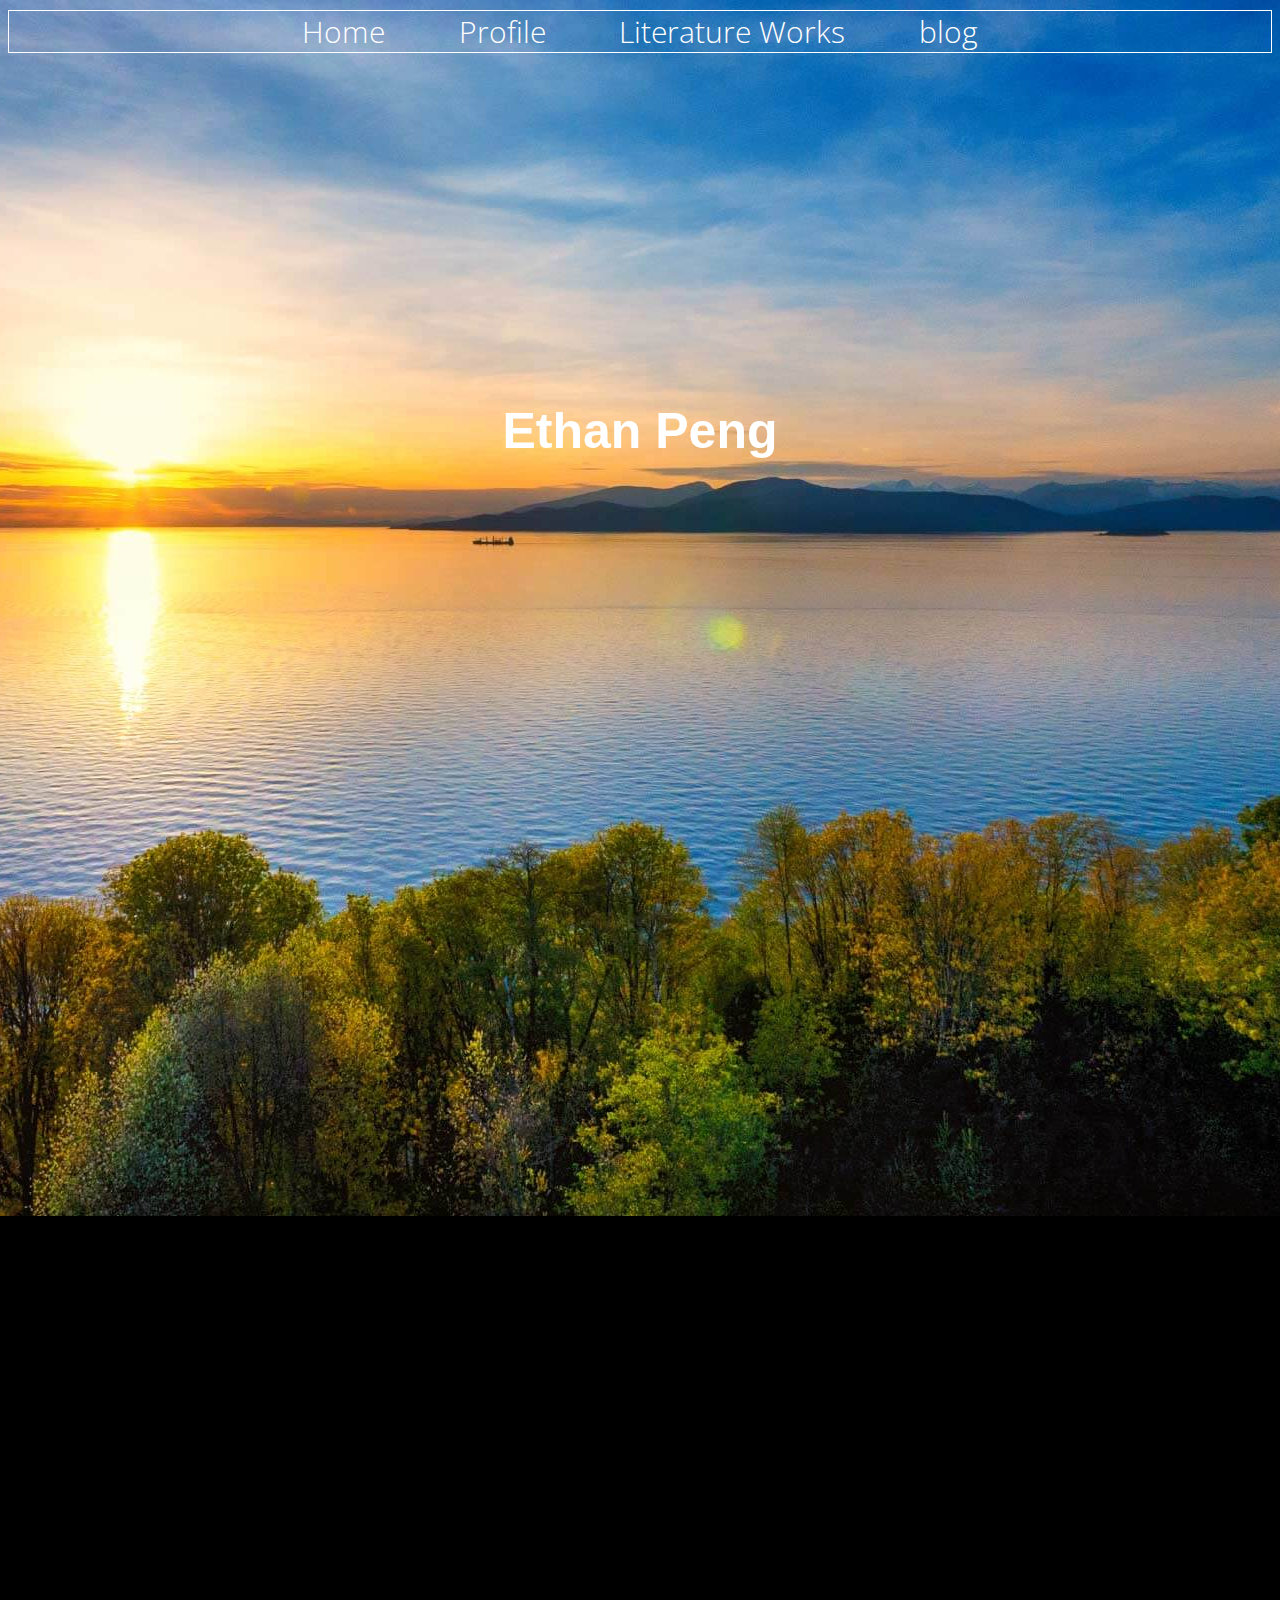
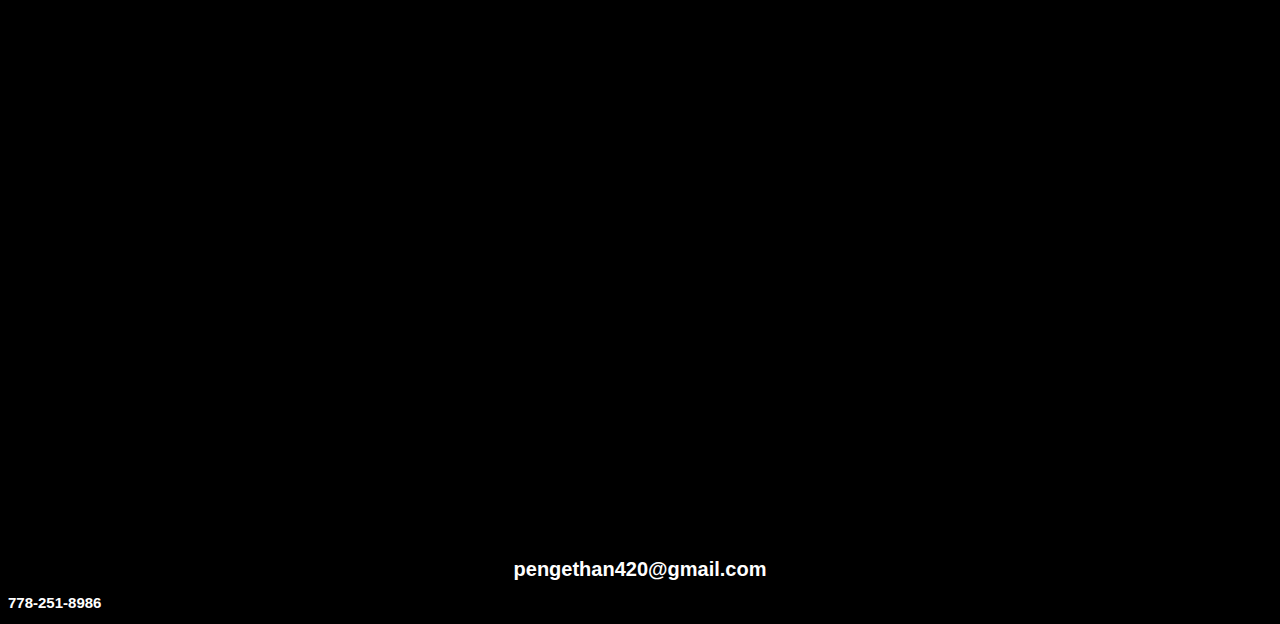
<file: index.html>
<!DOCTYPE html>
<html>
    <head>
        <link rel="stylesheet" href="style.css">
    </head>
    <body class="background">
        <nav> 
            <a href="Home.html"> Home</a>
            <a href="Profile.html"> Profile</a>
            <a href="Literature.html"> Literature Works</a>
            <a href="Work.html"> blog</a>
        </nav>
        <header class="title"> 
            <h1>Ethan Peng</h1>
        </header>
    </body>
</html>
<footer>
    <h1>pengethan420@gmail.com</h1>
    <h2>778-251-8986</h2>
</footer>
</file>
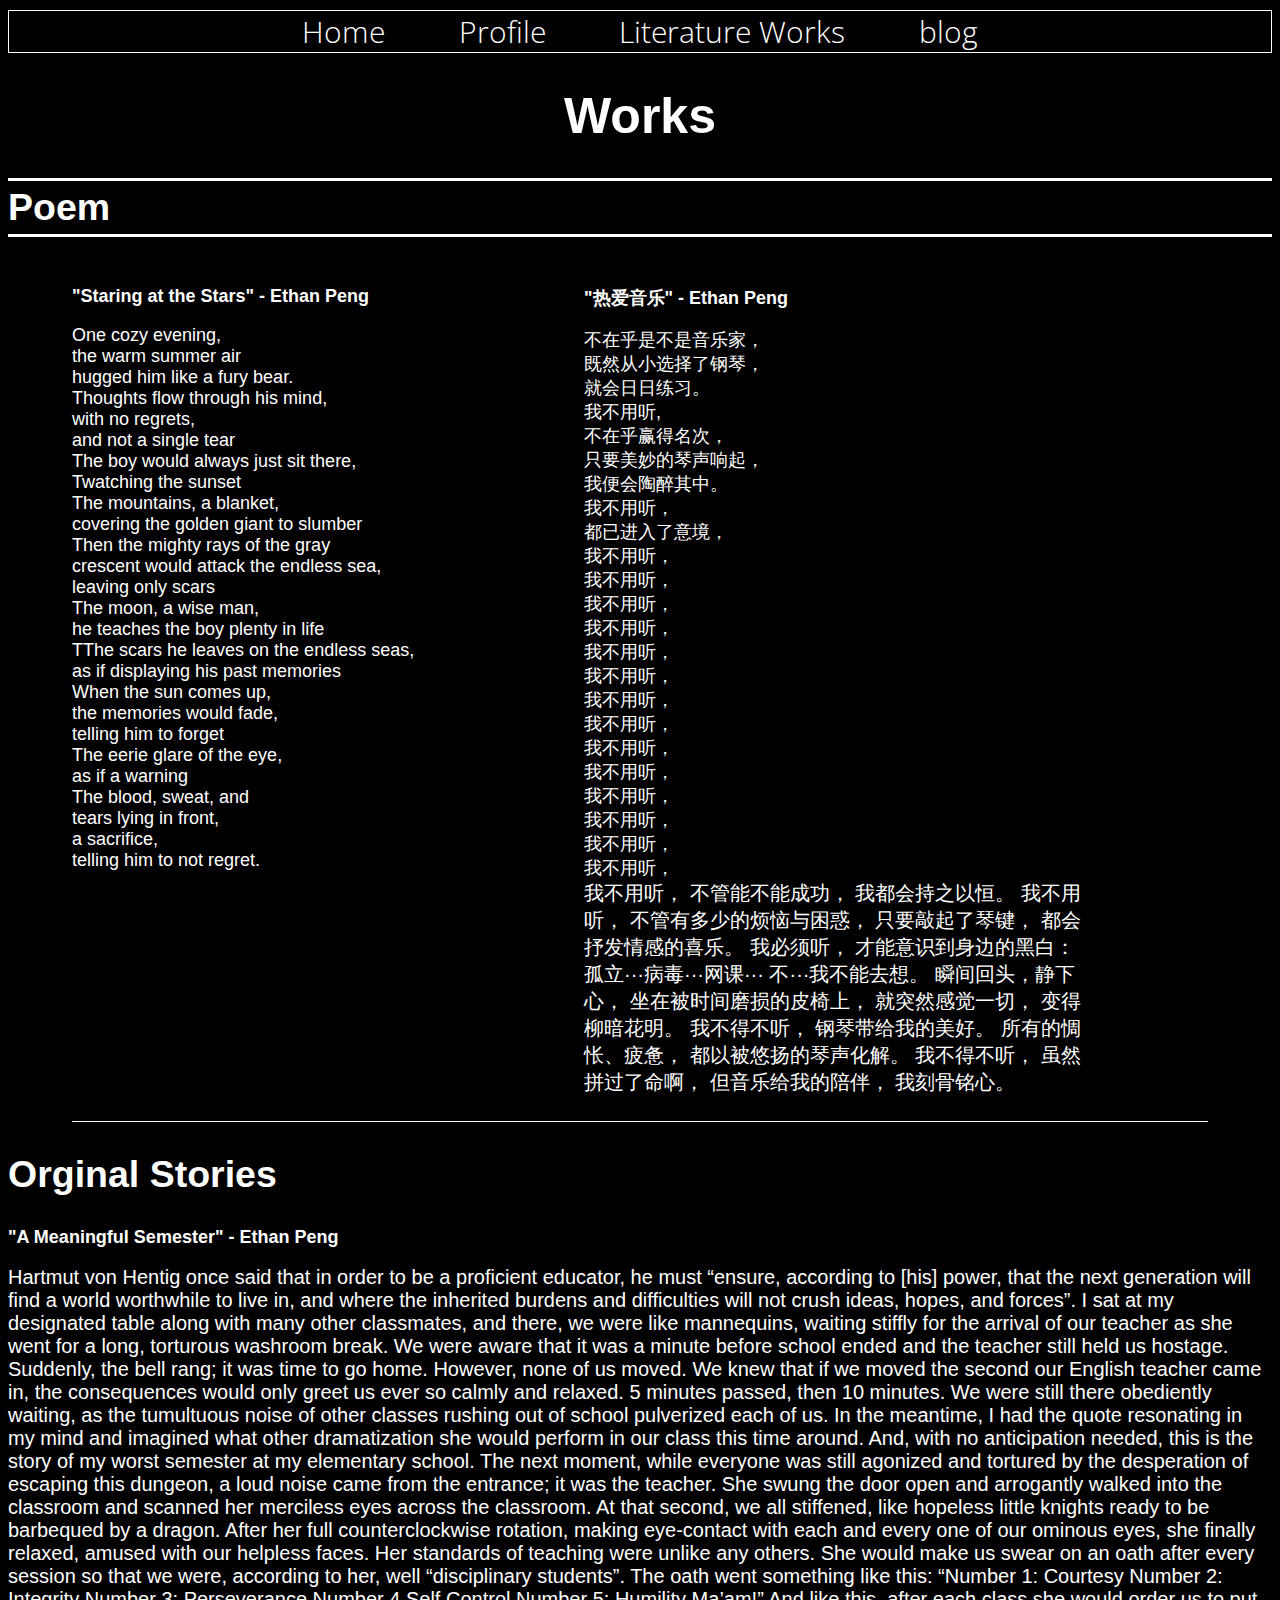
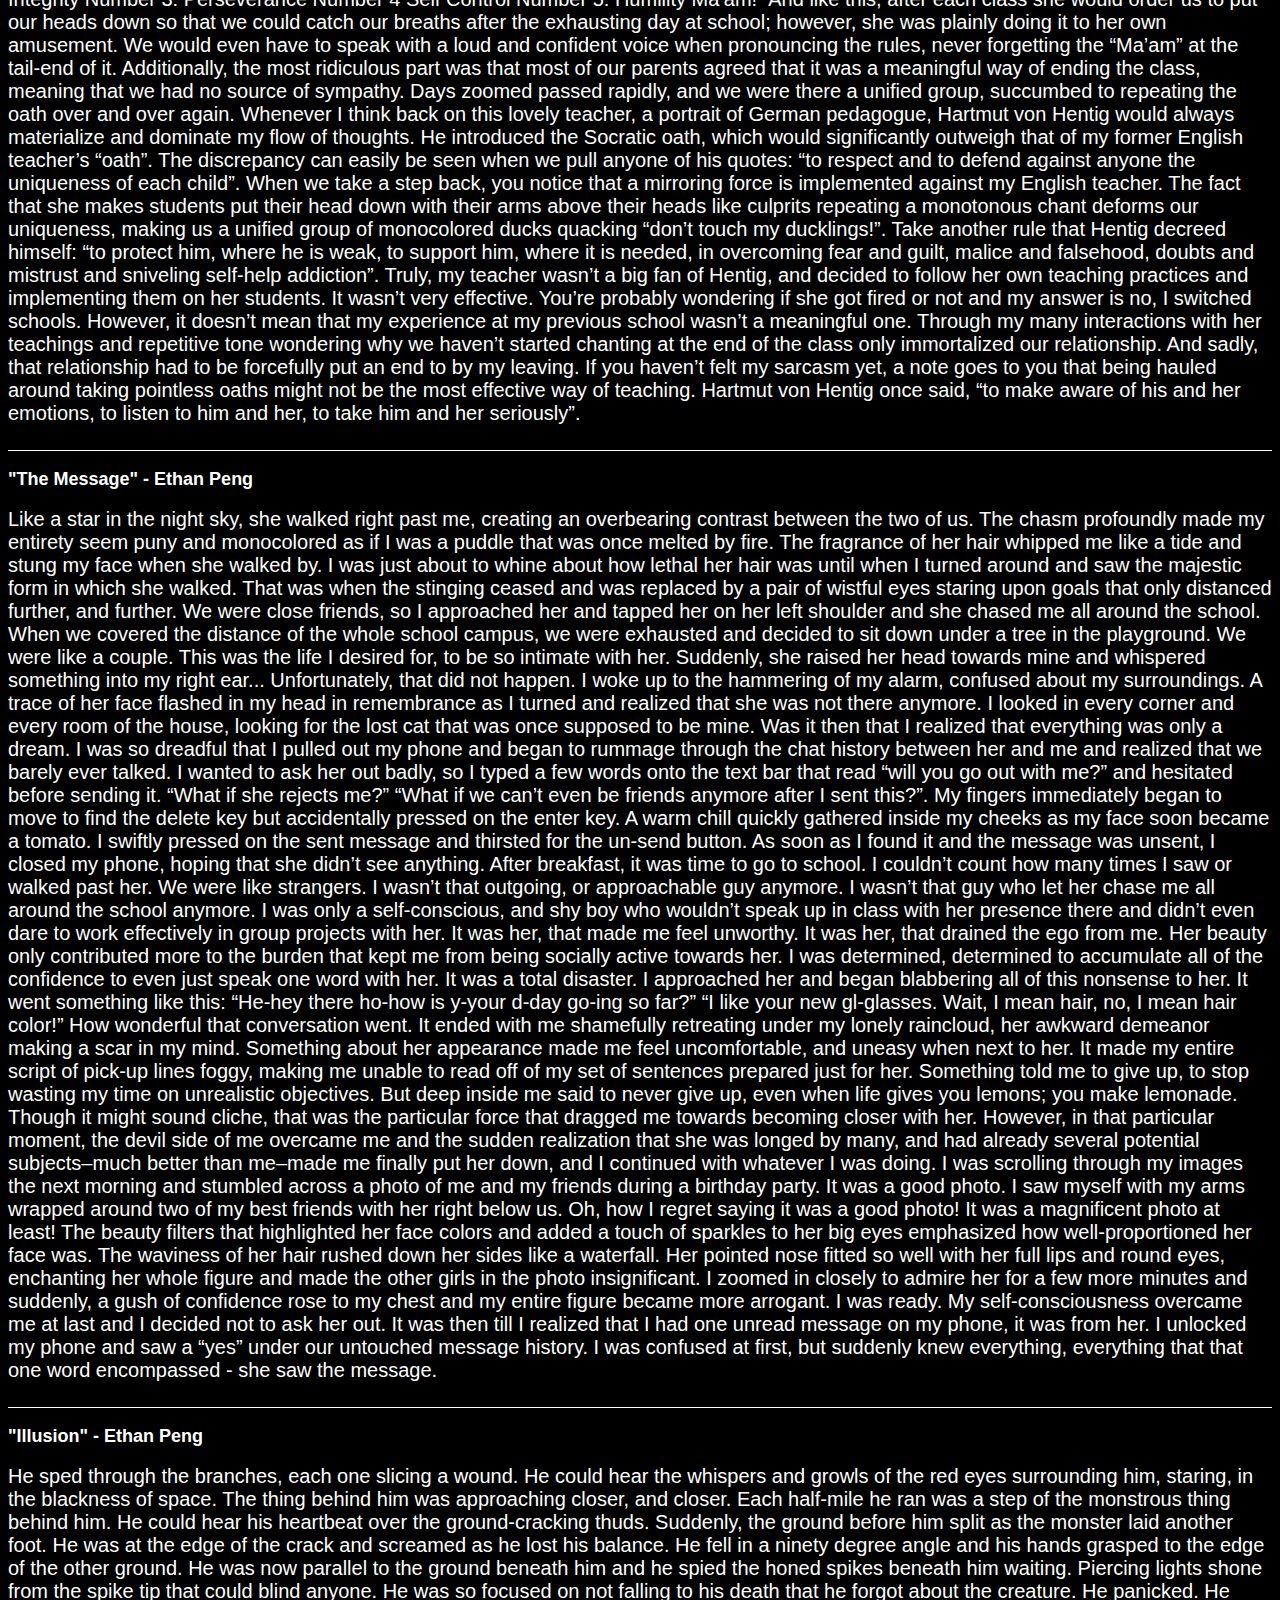
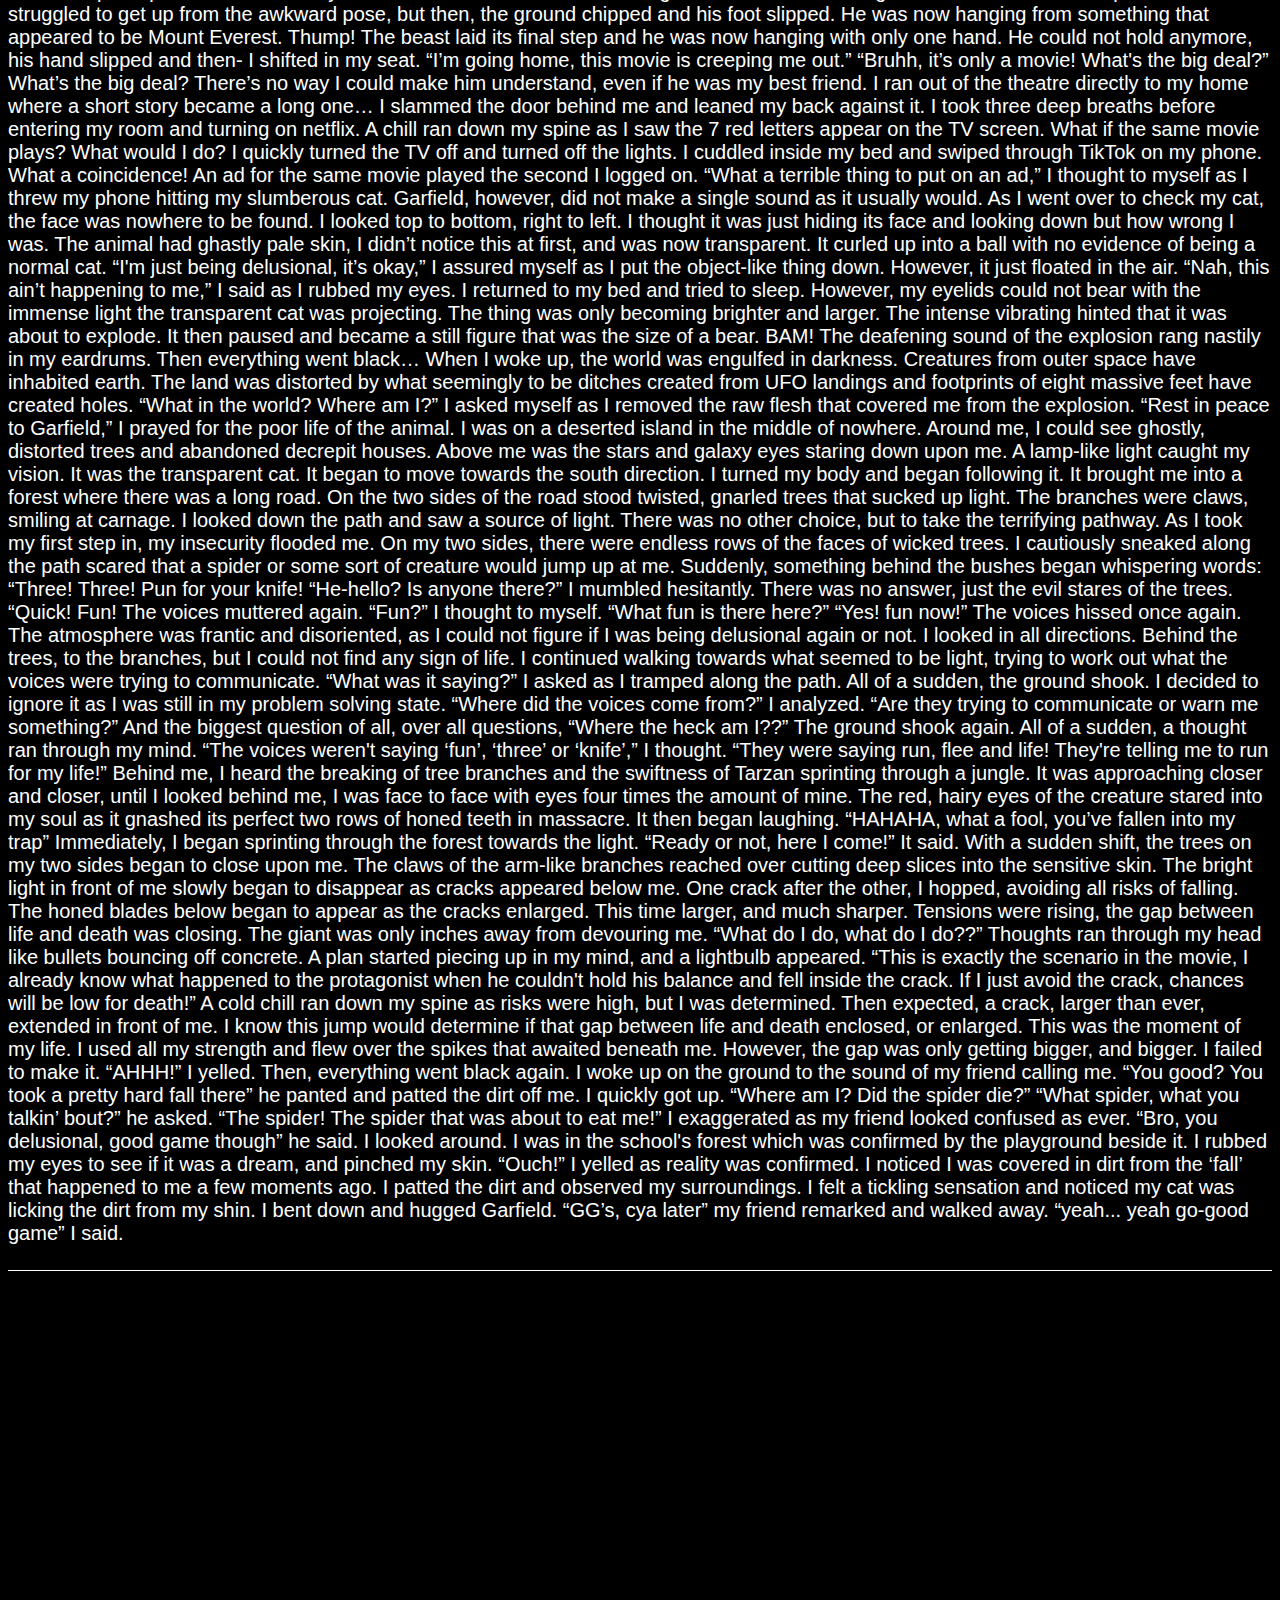
<file: Literature.html>
<!DOCTYPE html>
<html>

<head>
    <link rel="stylesheet" href="style.css">
</head>

<body>
    <nav>
        <a href="index.html"> Home</a>
        <a href="Profile.html"> Profile</a>
        <a href="Literature.html"> Literature Works</a>
        <a href="Work.html"> blog</a>
    </nav>
    <header>
        <h1>Works</h1>
        <h2 class="border">Poem</h2>
    </header>
    <section class="half">
        <div class="poem 1">
            <p> "Staring at the Stars" - Ethan Peng</p>
            <p class="poem">One cozy evening,</p>
            <p class="poem">the warm summer air</p>
            <p class="poem">hugged him like a fury bear.</p>
            <p class="poem">Thoughts flow through his mind,</p>
            <p class="poem">with no regrets,</p>
            <p class="poem">and not a single tear</p>
            <p class="poem">The boy would always just sit there,</p>
            <p class="poem">Twatching the sunset</p>
            <p class="poem">The mountains, a blanket,</p>
            <p class="poem">covering the golden giant to slumber</p>
            <p class="poem">Then the mighty rays of the gray</p>
            <p class="poem">crescent would attack the endless sea,</p>
            <p class="poem">leaving only scars</p>
            <p class="poem">The moon, a wise man,</p>
            <p class="poem">he teaches the boy plenty in life</p>
            <p class="poem">TThe scars he leaves on the endless seas,</p>
            <p class="poem">as if displaying his past memories</p>
            <p class="poem">When the sun comes up,</p>
            <p class="poem">the memories would fade,</p>
            <p class="poem">telling him to forget</p>
            <p class="poem">The eerie glare of the eye,</p>
            <p class="poem"> as if a warning</p>
            <p class="poem">The blood, sweat, and</p>
            <p class="poem">tears lying in front,</p>
            <p class="poem"> a sacrifice,</p>
            <p class="poem">telling him to not regret.</p>

           
            
           
            
            
           
          
        </div>
        <div>  
            <p> "热爱音乐" - Ethan Peng</p>

            <p class="poem">不在乎是不是音乐家，</p>
            <p class="poem"> 既然从小选择了钢琴，
            <p class="poem">就会日日练习。</p>
            <p class="poem">我不用听,</p>
            <p class="poem">不在乎赢得名次，</p>
            <p class="poem">只要美妙的琴声响起，</p>
            <p class="poem"> 我便会陶醉其中。</p>
            <p class="poem">我不用听，</p>
            <p class="poem"> 都已进入了意境，</p>
            <p class="poem">我不用听，</p>
            <p class="poem">我不用听，</p>
            <p class="poem">我不用听，</p>
            <p class="poem">我不用听，</p>
            <p class="poem">我不用听，</p>
            <p class="poem">我不用听，</p>
            <p class="poem">我不用听，</p>
            <p class="poem">我不用听，</p>
            <p class="poem">我不用听，</p>
            <p class="poem">我不用听，</p>
            <p class="poem">我不用听，</p>
            <p class="poem">我不用听，</p>
            <p class="poem">我不用听，</p>
            <p class="poem">我不用听，</p>

            

           
            

            

          

            

           

            我不用听，

           

            不管能不能成功，

            我都会持之以恒。

            我不用听，

            不管有多少的烦恼与困惑，

            只要敲起了琴键，

            都会抒发情感的喜乐。

            我必须听，

            才能意识到身边的黑白：

            孤立···病毒···网课···

            不···我不能去想。

            瞬间回头，静下心，

            坐在被时间磨损的皮椅上，

            就突然感觉一切，

            变得柳暗花明。

            我不得不听，

            钢琴带给我的美好。

            所有的惆怅、疲惫，

            都以被悠扬的琴声化解。

            我不得不听，

            虽然拼过了命啊，

            但音乐给我的陪伴，

            我刻骨铭心。
        </div>
        </section>
</body>

</html>
<header>
    <h2>Orginal Stories</h2>
</header>
<p>
    "A Meaningful Semester" - Ethan Peng
<section>
    Hartmut von Hentig once said that in order to be a proficient educator, he must “ensure, according to [his] power,
    that the next generation will find a world worthwhile to live in, and where the inherited burdens and difficulties
    will not crush ideas, hopes, and forces”. I sat at my designated table along with many other classmates, and there,
    we were like mannequins, waiting stiffly for the arrival of our teacher as she went for a long, torturous washroom
    break. We were aware that it was a minute before school ended and the teacher still held us hostage. Suddenly, the
    bell rang; it was time to go home. However, none of us moved. We knew that if we moved the second our English
    teacher came in, the consequences would only greet us ever so calmly and relaxed. 5 minutes passed, then 10 minutes.
    We were still there obediently waiting, as the tumultuous noise of other classes rushing out of school pulverized
    each of us. In the meantime, I had the quote resonating in my mind and imagined what other dramatization she would
    perform in our class this time around. And, with no anticipation needed, this is the story of my worst semester at
    my elementary school.

    The next moment, while everyone was still agonized and tortured by the desperation of escaping this dungeon, a loud
    noise came from the entrance; it was the teacher. She swung the door open and arrogantly walked into the classroom
    and scanned her merciless eyes across the classroom. At that second, we all stiffened, like hopeless little knights
    ready to be barbequed by a dragon. After her full counterclockwise rotation, making eye-contact with each and every
    one of our ominous eyes, she finally relaxed, amused with our helpless faces. Her standards of teaching were unlike
    any others. She would make us swear on an oath after every session so that we were, according to her, well
    “disciplinary students”. The oath went something like this:

    “Number 1: Courtesy
    Number 2: Integrity
    Number 3: Perseverance
    Number 4 Self Control
    Number 5: Humility Ma’am!”

    And like this, after each class she would order us to put our heads down so that we could catch our breaths after
    the exhausting day at school; however, she was plainly doing it to her own amusement. We would even have to speak
    with a loud and confident voice when pronouncing the rules, never forgetting the “Ma’am” at the tail-end of it.
    Additionally, the most ridiculous part was that most of our parents agreed that it was a meaningful way of ending
    the class, meaning that we had no source of sympathy. Days zoomed passed rapidly, and we were there a unified group,
    succumbed to repeating the oath over and over again.

    Whenever I think back on this lovely teacher, a portrait of German pedagogue, Hartmut von Hentig would always
    materialize and dominate my flow of thoughts. He introduced the Socratic oath, which would significantly outweigh
    that of my former English teacher’s “oath”. The discrepancy can easily be seen when we pull anyone of his quotes:
    “to respect and to defend against anyone the uniqueness of each child”. When we take a step back, you notice that a
    mirroring force is implemented against my English teacher. The fact that she makes students put their head down with
    their arms above their heads like culprits repeating a monotonous chant deforms our uniqueness, making us a unified
    group of monocolored ducks quacking “don’t touch my ducklings!”.

    Take another rule that Hentig decreed himself: “to protect him, where he is weak, to support him, where it is
    needed, in overcoming fear and guilt, malice and falsehood, doubts and mistrust and sniveling self-help addiction”.
    Truly, my teacher wasn’t a big fan of Hentig, and decided to follow her own teaching practices and implementing them
    on her students. It wasn’t very effective.

    You’re probably wondering if she got fired or not and my answer is no, I switched schools. However, it doesn’t mean
    that my experience at my previous school wasn’t a meaningful one. Through my many interactions with her teachings
    and repetitive tone wondering why we haven’t started chanting at the end of the class only immortalized our
    relationship. And sadly, that relationship had to be forcefully put an end to by my leaving. If you haven’t felt my
    sarcasm yet, a note goes to you that being hauled around taking pointless oaths might not be the most effective way
    of teaching. Hartmut von Hentig once said, “to make aware of his and her emotions, to listen to him and her, to take
    him and her seriously”.
</section>
<p>
    "The Message" - Ethan Peng
</p>
<section>
    Like a star in the night sky, she walked right past me, creating an overbearing contrast between the two of us. The
    chasm profoundly made my entirety seem puny and monocolored as if I was a puddle that was once melted by fire. The
    fragrance of her hair whipped me like a tide and stung my face when she walked by. I was just about to whine about
    how lethal her hair was until when I turned around and saw the majestic form in which she walked. That was when the
    stinging ceased and was replaced by a pair of wistful eyes staring upon goals that only distanced further, and
    further. We were close friends, so I approached her and tapped her on her left shoulder and she chased me all around
    the school. When we covered the distance of the whole school campus, we were exhausted and decided to sit down under
    a tree in the playground. We were like a couple. This was the life I desired for, to be so intimate with her.
    Suddenly, she raised her head towards mine and whispered something into my right ear...

    Unfortunately, that did not happen. I woke up to the hammering of my alarm, confused about my surroundings. A trace
    of her face flashed in my head in remembrance as I turned and realized that she was not there anymore. I looked in
    every corner and every room of the house, looking for the lost cat that was once supposed to be mine. Was it then
    that I realized that everything was only a dream.

    I was so dreadful that I pulled out my phone and began to rummage through the chat history between her and me and
    realized that we barely ever talked. I wanted to ask her out badly, so I typed a few words onto the text bar that
    read “will you go out with me?” and hesitated before sending it. “What if she rejects me?” “What if we can’t even be
    friends anymore after I sent this?”. My fingers immediately began to move to find the delete key but accidentally
    pressed on the enter key. A warm chill quickly gathered inside my cheeks as my face soon became a tomato. I swiftly
    pressed on the sent message and thirsted for the un-send button. As soon as I found it and the message was unsent, I
    closed my phone, hoping that she didn’t see anything.

    After breakfast, it was time to go to school. I couldn’t count how many times I saw or walked past her. We were like
    strangers. I wasn’t that outgoing, or approachable guy anymore. I wasn’t that guy who let her chase me all around
    the school anymore. I was only a self-conscious, and shy boy who wouldn’t speak up in class with her presence there
    and didn’t even dare to work effectively in group projects with her. It was her, that made me feel unworthy. It was
    her, that drained the ego from me. Her beauty only contributed more to the burden that kept me from being socially
    active towards her. I was determined, determined to accumulate all of the confidence to even just speak one word
    with her.

    It was a total disaster. I approached her and began blabbering all of this nonsense to her. It went something like
    this:

    “He-hey there ho-how is y-your d-day go-ing so far?”

    “I like your new gl-glasses. Wait, I mean hair, no, I mean hair color!”

    How wonderful that conversation went. It ended with me shamefully retreating under my lonely raincloud, her awkward
    demeanor making a scar in my mind.

    Something about her appearance made me feel uncomfortable, and uneasy when next to her. It made my entire script of
    pick-up lines foggy, making me unable to read off of my set of sentences prepared just for her. Something told me to
    give up, to stop wasting my time on unrealistic objectives. But deep inside me said to never give up, even when life
    gives you lemons; you make lemonade. Though it might sound cliche, that was the particular force that dragged me
    towards becoming closer with her. However, in that particular moment, the devil side of me overcame me and the
    sudden realization that she was longed by many, and had already several potential subjects–much better than me–made
    me finally put her down, and I continued with whatever I was doing.

    I was scrolling through my images the next morning and stumbled across a photo of me and my friends during a
    birthday party. It was a good photo. I saw myself with my arms wrapped around two of my best friends with her right
    below us. Oh, how I regret saying it was a good photo! It was a magnificent photo at least! The beauty filters that
    highlighted her face colors and added a touch of sparkles to her big eyes emphasized how well-proportioned her face
    was. The waviness of her hair rushed down her sides like a waterfall. Her pointed nose fitted so well with her full
    lips and round eyes, enchanting her whole figure and made the other girls in the photo insignificant. I zoomed in
    closely to admire her for a few more minutes and suddenly, a gush of confidence rose to my chest and my entire
    figure became more arrogant. I was ready.

    My self-consciousness overcame me at last and I decided not to ask her out. It was then till I realized that I had
    one unread message on my phone, it was from her. I unlocked my phone and saw a “yes” under our untouched message
    history. I was confused at first, but suddenly knew everything, everything that that one word encompassed - she saw
    the message.
</section>
<p>
    "Illusion" - Ethan Peng
</p>
<section>
    He sped through the branches, each one slicing a wound. He could hear the whispers and growls of the red eyes
    surrounding him, staring, in the blackness of space. The thing behind him was approaching closer, and closer. Each
    half-mile he ran was a step of the monstrous thing behind him. He could hear his heartbeat over the ground-cracking
    thuds. Suddenly, the ground before him split as the monster laid another foot. He was at the edge of the crack and
    screamed as he lost his balance. He fell in a ninety degree angle and his hands grasped to the edge of the other
    ground. He was now parallel to the ground beneath him and he spied the honed spikes beneath him waiting. Piercing
    lights shone from the spike tip that could blind anyone. He was so focused on not falling to his death that he
    forgot about the creature. He panicked. He struggled to get up from the awkward pose, but then, the ground chipped
    and his foot slipped. He was now hanging from something that appeared to be Mount Everest. Thump! The beast laid its
    final step and he was now hanging with only one hand. He could not hold anymore, his hand slipped and then-
    I shifted in my seat. “I’m going home, this movie is creeping me out.”
    “Bruhh, it’s only a movie! What's the big deal?”
    What’s the big deal? There’s no way I could make him understand, even if he was my best friend.
    I ran out of the theatre directly to my home where a short story became a long one…
    I slammed the door behind me and leaned my back against it. I took three deep breaths before entering my room and
    turning on netflix. A chill ran down my spine as I saw the 7 red letters appear on the TV screen. What if the same
    movie plays? What would I do? I quickly turned the TV off and turned off the lights. I cuddled inside my bed and
    swiped through TikTok on my phone. What a coincidence! An ad for the same movie played the second I logged on.
    “What a terrible thing to put on an ad,” I thought to myself as I threw my phone hitting my slumberous cat.
    Garfield, however, did not make a single sound as it usually would. As I went over to check my cat, the face was
    nowhere to be found. I looked top to bottom, right to left. I thought it was just hiding its face and looking down
    but how wrong I was. The animal had ghastly pale skin, I didn’t notice this at first, and was now transparent. It
    curled up into a ball with no evidence of being a normal cat.
    “I'm just being delusional, it’s okay,” I assured myself as I put the object-like thing down. However, it just
    floated in the air.
    “Nah, this ain’t happening to me,” I said as I rubbed my eyes. I returned to my bed and tried to sleep. However, my
    eyelids could not bear with the immense light the transparent cat was projecting. The thing was only becoming
    brighter and larger. The intense vibrating hinted that it was about to explode. It then paused and became a still
    figure that was the size of a bear. BAM! The deafening sound of the explosion rang nastily in my eardrums. Then
    everything went black…
    When I woke up, the world was engulfed in darkness. Creatures from outer space have inhabited earth. The land was
    distorted by what seemingly to be ditches created from UFO landings and footprints of eight massive feet have
    created holes.
    “What in the world? Where am I?” I asked myself as I removed the raw flesh that covered me from the explosion.
    “Rest in peace to Garfield,” I prayed for the poor life of the animal.
    I was on a deserted island in the middle of nowhere. Around me, I could see ghostly, distorted trees and abandoned
    decrepit houses. Above me was the stars and galaxy eyes staring down upon me. A lamp-like light caught my vision. It
    was the transparent cat. It began to move towards the south direction. I turned my body and began following it. It
    brought me into a forest where there was a long road. On the two sides of the road stood twisted, gnarled trees that
    sucked up light. The branches were claws, smiling at carnage. I looked down the path and saw a source of light.
    There was no other choice, but to take the terrifying pathway. As I took my first step in, my insecurity flooded me.
    On my two sides, there were endless rows of the faces of wicked trees. I cautiously sneaked along the path scared
    that a spider or some sort of creature would jump up at me. Suddenly, something behind the bushes began whispering
    words:
    “Three! Three! Pun for your knife!
    “He-hello? Is anyone there?” I mumbled hesitantly.
    There was no answer, just the evil stares of the trees.
    “Quick! Fun! The voices muttered again.
    “Fun?” I thought to myself. “What fun is there here?”
    “Yes! fun now!” The voices hissed once again.
    The atmosphere was frantic and disoriented, as I could not figure if I was being delusional again or not. I looked
    in all directions. Behind the trees, to the branches, but I could not find any sign of life. I continued walking
    towards what seemed to be light, trying to work out what the voices were trying to communicate.
    “What was it saying?”
    I asked as I tramped along the path. All of a sudden, the ground shook. I decided to ignore it as I was still in my
    problem solving state.
    “Where did the voices come from?” I analyzed. “Are they trying to communicate or warn me something?”
    And the biggest question of all, over all questions,
    “Where the heck am I??”
    The ground shook again.
    All of a sudden, a thought ran through my mind.
    “The voices weren't saying ‘fun’, ‘three’ or ‘knife’,” I thought. “They were saying run, flee and life! They're
    telling me to run for my life!”
    Behind me, I heard the breaking of tree branches and the swiftness of Tarzan sprinting through a jungle. It was
    approaching closer and closer, until I looked behind me, I was face to face with eyes four times the amount of mine.
    The red, hairy eyes of the creature stared into my soul as it gnashed its perfect two rows of honed teeth in
    massacre. It then began laughing.
    “HAHAHA, what a fool, you’ve fallen into my trap”
    Immediately, I began sprinting through the forest towards the light.
    “Ready or not, here I come!” It said.
    With a sudden shift, the trees on my two sides began to close upon me. The claws of the arm-like branches reached
    over cutting deep slices into the sensitive skin. The bright light in front of me slowly began to disappear as
    cracks appeared below me. One crack after the other, I hopped, avoiding all risks of falling. The honed blades below
    began to appear as the cracks enlarged. This time larger, and much sharper. Tensions were rising, the gap between
    life and death was closing. The giant was only inches away from devouring me.
    “What do I do, what do I do??”
    Thoughts ran through my head like bullets bouncing off concrete. A plan started piecing up in my mind,
    and a lightbulb appeared.
    “This is exactly the scenario in the movie, I already know what happened to the protagonist when he couldn't hold
    his balance and fell inside the crack. If I just avoid the crack, chances will be low for death!”
    A cold chill ran down my spine as risks were high, but I was determined. Then expected, a crack, larger than ever,
    extended in front of me. I know this jump would determine if that gap between life and death enclosed, or enlarged.
    This was the moment of my life. I used all my strength and flew over the spikes that awaited beneath me. However,
    the gap was only getting bigger, and bigger. I failed to make it.
    “AHHH!” I yelled.
    Then, everything went black again. I woke up on the ground to the sound of my friend calling me.
    “You good? You took a pretty hard fall there” he panted and patted the dirt off me.
    I quickly got up.
    “Where am I? Did the spider die?”
    “What spider, what you talkin’ bout?” he asked.
    “The spider! The spider that was about to eat me!” I exaggerated as my friend looked confused as ever.
    “Bro, you delusional, good game though” he said.
    I looked around. I was in the school's forest which was confirmed by the playground beside it. I rubbed my eyes to
    see if it was a dream, and pinched my skin.
    “Ouch!” I yelled as reality was confirmed.
    I noticed I was covered in dirt from the ‘fall’ that happened to me a few moments ago. I patted the dirt and
    observed my surroundings. I felt a tickling sensation and noticed my cat was licking the dirt from my shin. I bent
    down and hugged Garfield.
    “GG’s, cya later” my friend remarked and walked away.
    “yeah... yeah go-good game” I said.
</section>
<footer>
    <p1>pengethan420@gmail.com</p1>
    <p2>778-251-8986</p2>
</footer> -->
</file>
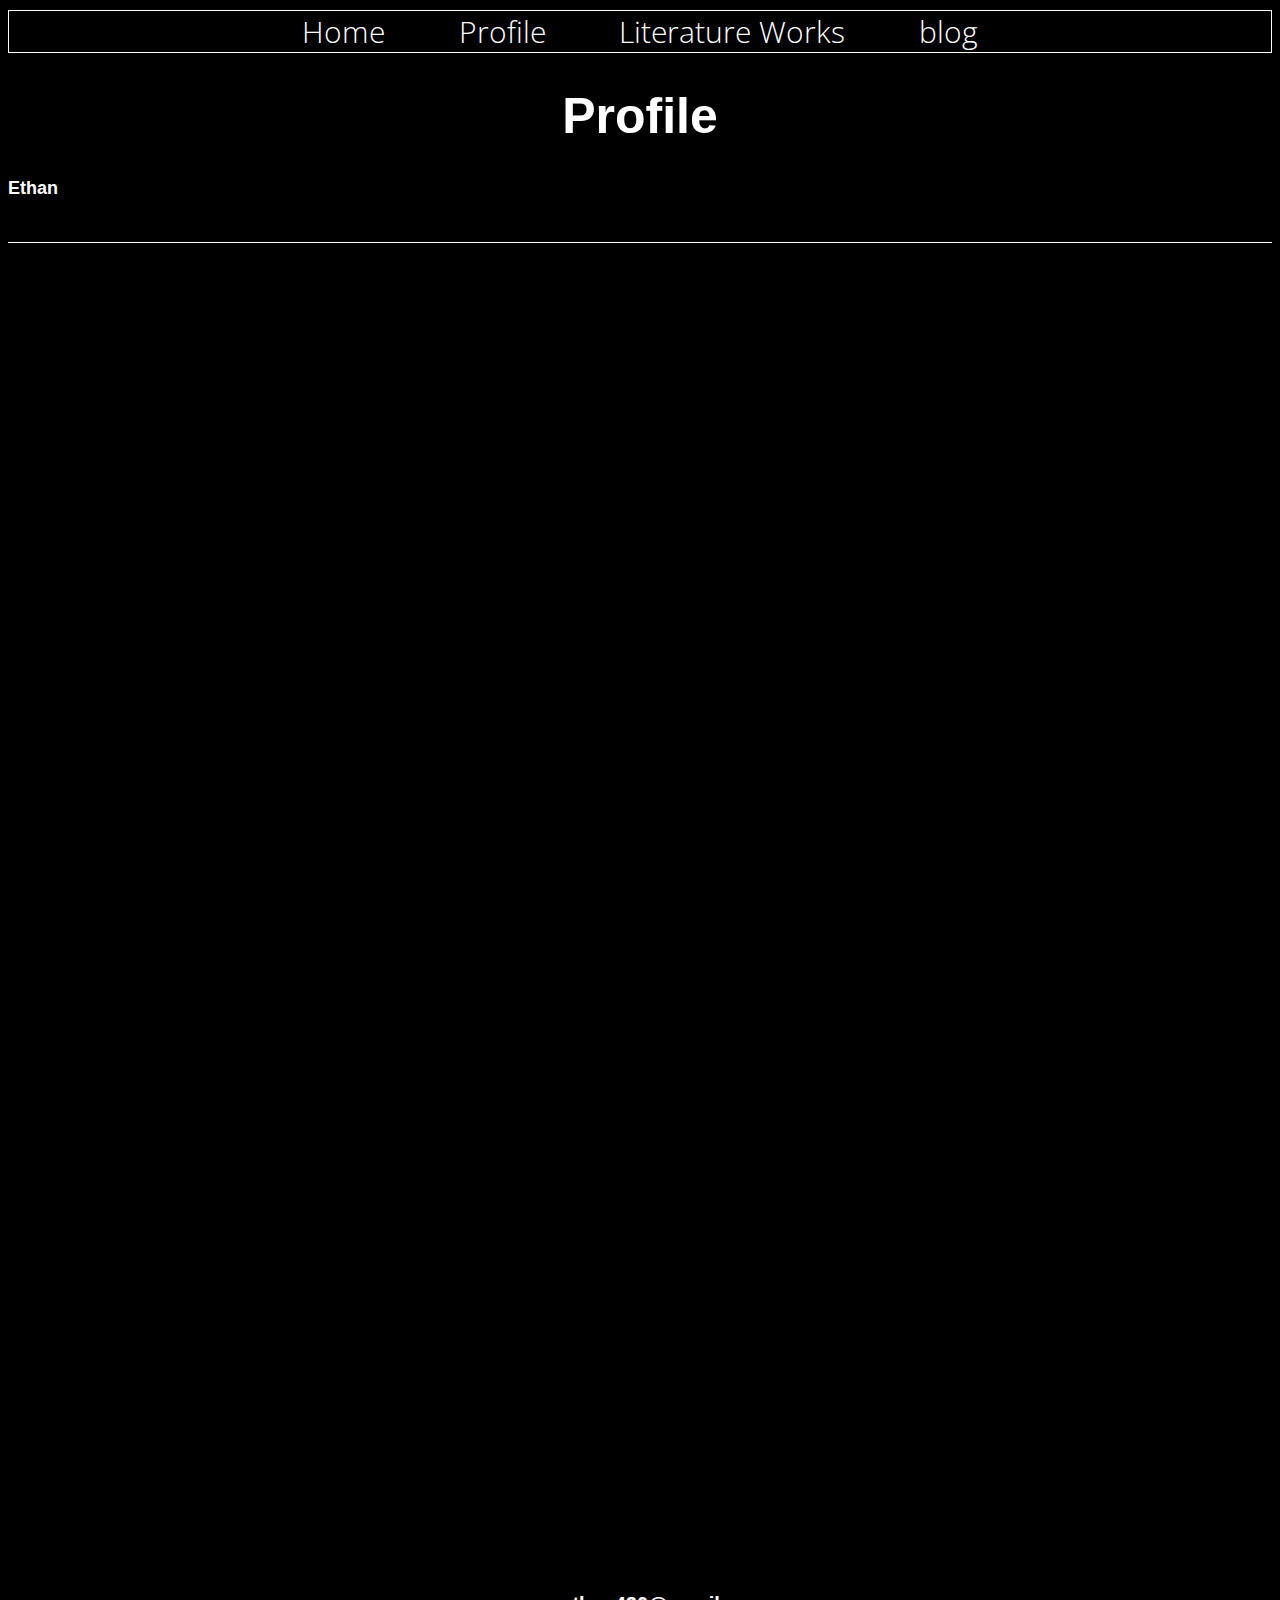
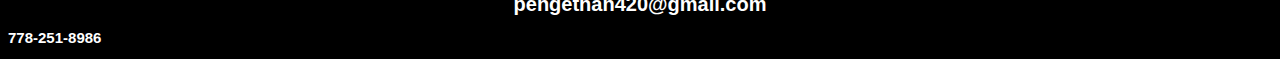
<file: Profile.html>
<!DOCTYPE html>
<html>
    <head>    
        <link rel="stylesheet" href="style.css">
    </head>
    <body>
        <nav>
            <a href="index.html"> Home</a>
            <a href="Profile.html"> Profile</a>
            <a href="Literature.html"> Literature Works</a>
            <a href="Work.html"> blog</a>
        </nav>
        <header>
            <h1>Profile</h1>
        </header>
        <section>
        <p>Ethan</p>
        </section>
    </body>
        <footer>
            <h1>pengethan420@gmail.com</h1>
            <h2>778-251-8986</h2>
        </footer>
    </body>
</html>
</file>
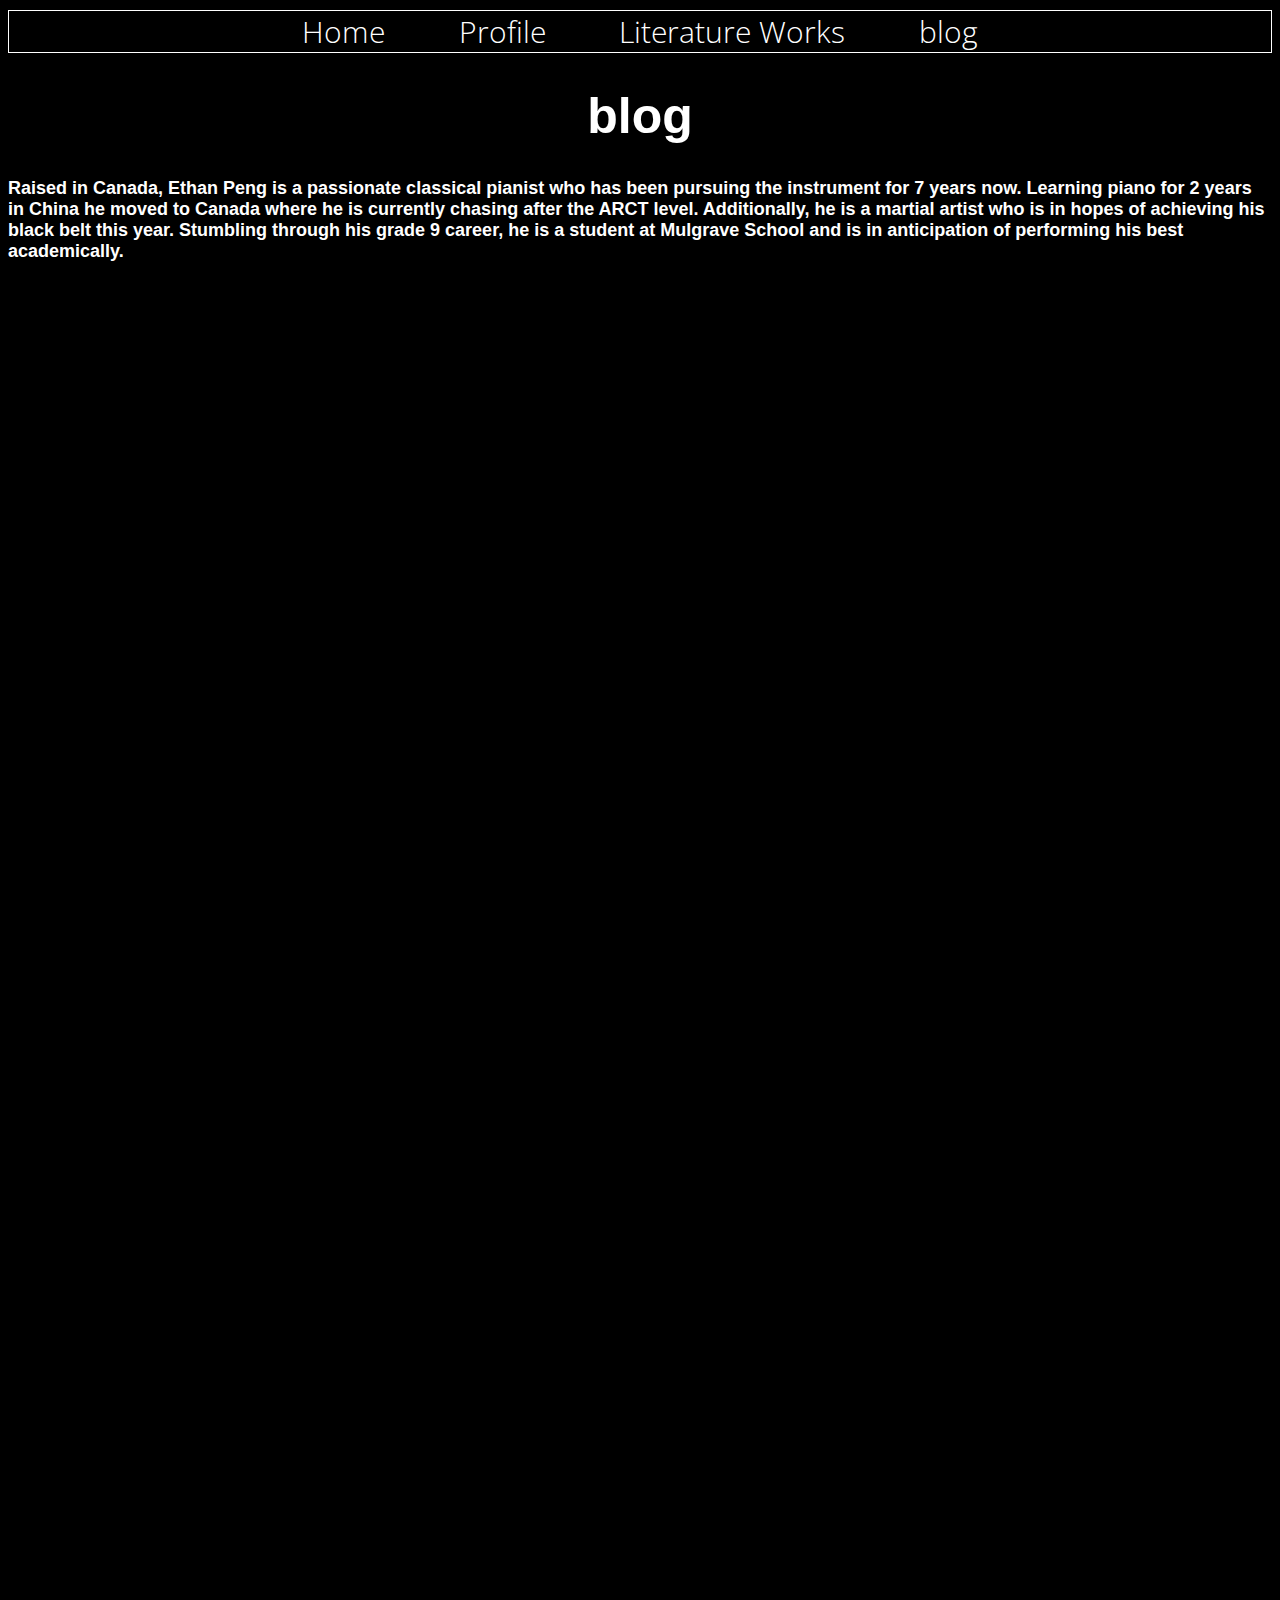
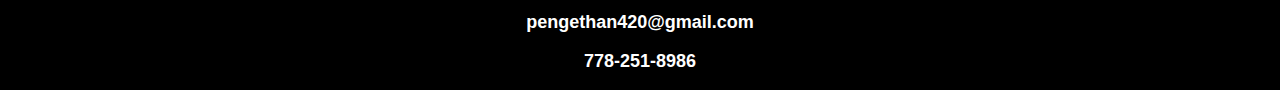
<file: Work.html>
<!DOCTYPE html>
<html>
    <head>    
        <link rel="stylesheet" href="style.css">
    </head>
    <body>
        <nav>
            <a href="index.html"> Home</a>
            <a href="Profile.html"> Profile</a>
            <a href="Literature.html"> Literature Works</a>
            <a href="Work.html"> blog</a>
        </nav>
        <header>
            <h1>blog</h1>
        </header>
        <p>Raised in Canada, Ethan Peng is a passionate classical pianist who has been pursuing the instrument for 7 years now. Learning piano for 2 years in China he moved to Canada where he is currently chasing after the ARCT level. Additionally, he is a martial artist who is in hopes of achieving his black belt this year. Stumbling through his grade 9 career, he is a student at Mulgrave School and is in anticipation of performing his best academically. </p>
    </body>
</html>
<footer>
    <p>pengethan420@gmail.com</p>
    <p>778-251-8986</p>
</footer>
</file>
<file: style.css>
@import url('https://fonts.googleapis.com/css2?family=Open+Sans:wght@300&display=swap');
body {
    font-size: 50px;
    font-family:Verdana, Geneva, Tahoma, sans-serif;
    background-color:black;
}
p {
    font-size: 20px;
    color:white;
    font-weight:900;
}
header {
    text-align:center;
    color:white;
    font-size:25px;
}
a {
    color:white;
    text-decoration:none;
    font-size:30px;
}
nav {
    display:flex;
    justify-content: space-around;
    border-style:solid;
    border-width: 1px;
    border-color:white;
    padding-left:20vw;
    padding-right:20vw;
}
.title {
    padding-top: 35vh;
    padding-bottom: 35vh;
    
}
a:hover {
text-decoration: underline;
}
nav {
    margin-top: 10px;
    font-weight: 100;
    font-family: 'Open Sans', sans-serif;
}
section {
    color:white;
    font-weight:50;
    font-size:20px;
    text-align:left;
    border-bottom:solid;
    padding-bottom:25px;
    border-width:1px;
}
footer{
    color:white;
    font-size:10px;
    text-align:center;
    margin-top:150vh;
}
h2{
text-align:left;
font-size:18x;
color:white
}
p{
    font-size:18px;
}
.poem{
    margin-bottom:0px;
    margin-top:0px;
    font-weight:100;
}
.half{
    display:flex;
    margin-left:5vw;
    margin-right:5vw;

}
.half div{
    width:40vw;
}
.border{
    border-top:solid;
    border-bottom:solid;
    padding-top:5px;
    padding-bottom:5px;
}
.background{
    background-image:url('beach.jpg');
    background-position:top;
    background-repeat:no-repeat
}
{
    margin-right:30px;
}
</file>
